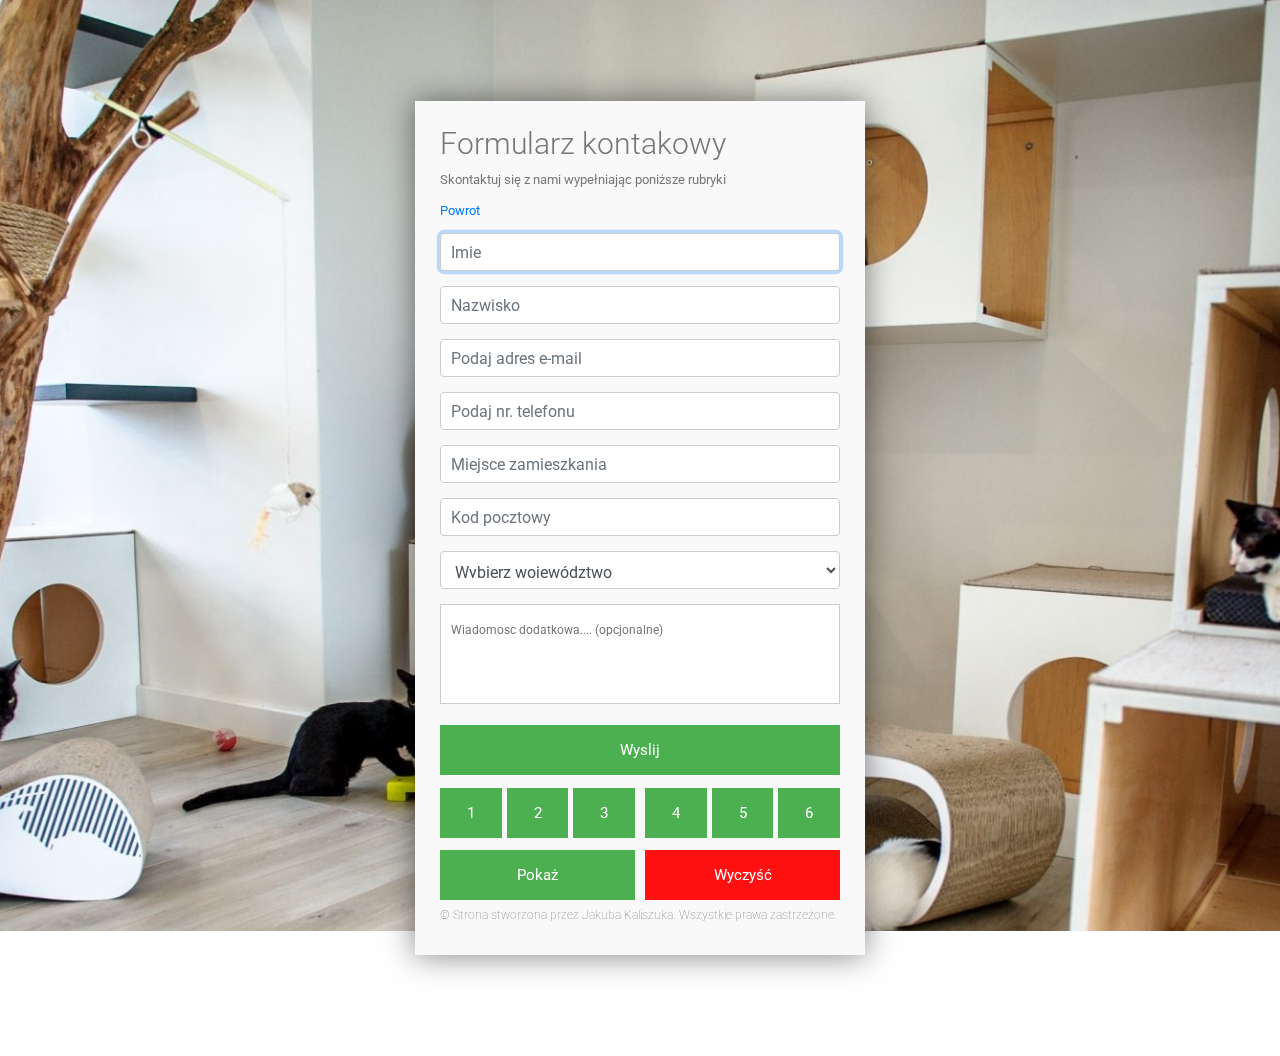
<file: formularze.html>
<!DOCTYPE html>
<html lang="pl">

<head>
    <meta charset="utf-8">
    <meta name="viewport" content="width=device-width, initial-scale=1, shrink-to-fit=no">

    <link rel="stylesheet" href="https://stackpath.bootstrapcdn.com/bootstrap/4.3.1/css/bootstrap.min.css"
          integrity="sha384-ggOyR0iXCbMQv3Xipma34MD+dH/1fQ784/j6cY/iJTQUOhcWr7x9JvoRxT2MZw1T" crossorigin="anonymous">
    <link rel="stylesheet" href="assets/css/formularze.css">

    <title>Formularz</title>

</head>

<body>

<main data-parallax="scroll" data-image-src="img/background.jpg">

    <section class="kontener">
        <div id="kontakt">

            <form method="get" action="formularze.html">

                <h3>Formularz kontakowy</h3>
                <h4>Skontaktuj się z nami wypełniając poniższe rubryki</h4>

                <h4 id="back"><a href="index.html">Powrot</a></h4>

                <fieldset>

                    <input id="imie" class="form-control" placeholder="Imie" type="text" required
                           onblur="sprawdz('imie', nazwa)" autofocus pattern="^[a-zA-ZąćęłńóśżźĄĆĘŁŃÓŚŻŹ]{3,12}$">
                    <div class="valid-feedback"> Dobrze!</div>
                    <div class="invalid-feedback"> Wprowadz poprawne imie</div>

                </fieldset>

                <fieldset>

                    <input id="nazwisko" class="form-control" placeholder="Nazwisko" type="text"
                           onblur="sprawdz('nazwisko', nazwa)" required pattern="^[a-zA-ZąćęłńóśżźĄĆĘŁŃÓŚŻŹ]{3,12}$">
                    <div class="valid-feedback"> Dobrze!</div>
                    <div class="invalid-feedback"> Wprowadz poprawne nazwisko</div>

                </fieldset>

                <fieldset>

                    <input id="mail" class="form-control" placeholder="Podaj adres e-mail"
                           onblur="sprawdz('mail',email)" type="email" required>
                    <div class="valid-feedback"> Dobrze!</div>
                    <div class="invalid-feedback"> Wprowadz poprawny adres e-mail</div>

                </fieldset>
                <fieldset>

                    <input id="tel" class="form-control" placeholder="Podaj nr. telefonu"
                           onblur="sprawdz('tel', telefon)" title="Numer powinien posiadać 9-10 cyfr"
                           pattern="^[1-9]{1,1}[0-9]{2,10}$" required>
                    <div class="valid-feedback"> Dobrze!</div>
                    <div class="invalid-feedback"> Wprowadz poprawny numer telefonu</div>

                </fieldset>

                <fieldset>

                    <input id="miasto" class="form-control" placeholder="Miejsce zamieszkania" type="text"
                           onblur="sprawdz('miasto', miejsce)" pattern="^[a-zA-ZąćęłńóśżźĄĆĘŁŃÓŚŻŹ -]{3,30}$" required>
                    <div class="valid-feedback"> Dobrze!</div>
                    <div class="invalid-feedback"> Wprowadz poprawne miejsce zamieszania</div>

                </fieldset>

                <fieldset>

                    <input id="kod" class="form-control" placeholder="Kod pocztowy" type="text"
                           onblur="sprawdz('kod', kod_pocztowy)" title="Wymagany format xx-xxx"
                           pattern="^[1-9]{1,1}[0-9]{8,10}$;" required>
                    <div class="valid-feedback"> Dobrze!</div>
                    <div class="invalid-feedback"> Wprowadz poprawny adres (xx-xxx)</div>

                </fieldset>

                <fieldset>

                    <select id="wojewodztwo" class="form-control" onblur="sprawdzSelect()">
                        <option>Wybierz województwo</option>
                        <option>dolnośląskie</option>
                        <option>kujawsko-pomorskie</option>
                        <option>lubelskie</option>
                        <option>lubuskie</option>
                        <option>łódzkie</option>
                        <option>małopolskie</option>
                        <option>mazowieckie</option>
                        <option>opolskie</option>
                        <option>podkarpackie</option>
                        <option>podlaskie</option>
                        <option>pomorskie</option>
                        <option>śląskie</option>
                        <option>świętokrzyskie</option>
                        <option>warmińsko-mazurskie</option>
                        <option>wielkopolskie</option>
                        <option>zachodniopomorskie</option>
                    </select>
                    <div class="valid-feedback"> Dobrze!</div>
                    <div class="invalid-feedback"> Wybierz województwo</div>

                </fieldset>

                <fieldset>

                    <textarea id="textfield" placeholder="Wiadomosc dodatkowa.... (opcjonalne)"></textarea>
                    <div class="valid-feedback"> Dobrze!</div>
                    <div class="invalid-feedback"> Wprowadz prawdziwe imie</div>

                </fieldset>


                <fieldset>

                    <button id="zapisz" name="submit" type="submit" onclick="zapisz1()">Wyslij</button>

                </fieldset>

            </form>

            <div id="localStorage">

                <div id="lewy">
                    <button onclick="menu1()">1</button>
                    <button onclick="menu2()">2</button>
                    <button onclick="menu3()">3</button>
                </div>

                <div id="prawy">
                    <button onclick="menu4()">4</button>
                    <button onclick="menu5()">5</button>
                    <button onclick="menu6()">6</button>
                </div>

            </div>

            <div id="przyciski">
                <button id="pokaz" onclick="pokaz1()">Pokaż</button>
                <button id="wyczysc" onclick="wyczysc()">Wyczyść</button>
            </div>

            <footer>
                &copy; Strona stworzona przez Jakuba Kaliszuka. Wszystkie prawa zastrzeżone.
            </footer>

        </div>
    </section>

</main>

<script src="https://code.jquery.com/jquery-3.3.1.slim.min.js"
        integrity="sha384-q8i/X+965DzO0rT7abK41JStQIAqVgRVzpbzo5smXKp4YfRvH+8abtTE1Pi6jizo"
        crossorigin="anonymous"></script>


<script src="assets/scripts/formularze.js"></script>
<script src="assets/scripts/parallax.js"></script>
<script src="assets/scripts/localStorage.js"></script>


</body>


</html>
</file>
<file: assets/css/formularze.css>
@import url(https://fonts.googleapis.com/css?family=Roboto:400,300,600,400italic);

main {

    padding: 1px;
}

body {
    font-family: "Roboto", Helvetica, Arial, sans-serif;
    font-weight: 100;
    font-size: 12px;
    line-height: 30px;
    color: #777;

}

.kontener {

    max-width: 450px;
    margin: auto;

}


#kontakt {
    background: #F9F9F9;
    padding: 25px;
    margin: 100px 0;
    box-shadow: 0 0 30px 0 rgba(0, 0, 0, 0.5);
}

#kontakt h3 {
    display: block;
    font-size: 30px;
    font-weight: 300;
    margin-bottom: 10px;
}

#kontakt h4 {
    margin: 5px 0 15px;
    display: block;
    font-size: 13px;
    font-weight: 400;
}

fieldset {
     margin: 0 0 10px;
     min-width: 100%;

 }


#kontakt textarea,
#kontakt input,
#kontakt select{
    width: 100%;
    border: 1px solid #ccc;
    background: #FFF;
    margin: 0 0 5px;
    padding: 10px;
}


#kontakt input:hover,
#kontakt textarea:hover,
#kontakt select:hover{

    transition: border-color 0.3s ease-in-out;
    border: 1.5px solid #aaa;
}

#kontakt textarea {

    margin: 0px;
    height: 100px;
    max-width: 100%;
    resize: none;
}

#zapisz {

    width: 100%;
    border: none;
    background: #4CAF50;
    color: #FFF;
    margin: 0 0 3px;
    padding: 10px;
    font-size: 15px;
}

#przyciski {

    margin-top:12px;
    display: flex;
}

#pokaz {

    width: 100%;
    border: none;
    padding: 10px;
    background: #4CAF50;
    color: #FFF;
    margin-right: 5px;
    font-size: 15px;
}

#wyczysc {

    border: none;
    padding: 10px;
    background: #FF1111;
    color: #FFF;
    width: 100%;
    font-size: 15px;
    margin-left: 5px;
}

#wyczysc:hover {

    background: linear-gradient( 45deg, #DD0000 , #FF2222);

    transition: background-color 0.7s ease-in-out;
}

#wyslij:hover,
#pokaz:hover{

    background: linear-gradient( 45deg, #43A047 , #54B158);

    transition: background-color 0.7s ease-in-out;
}

#localStorage {

    display: flex;
}

#lewy {


    width: 100%;
    display: flex;
}

#lewy > button {

    margin-right: 5px;
}

#prawy {


    width: 100%;
    display: flex;
}

#prawy > button {

    margin-left: 5px;
}

#localStorage button {

    width: 100%;
    border: none;
    padding: 10px;
    background: #4CAF50;
    color: #FFF;


    font-size: 15px;
}
</file>
